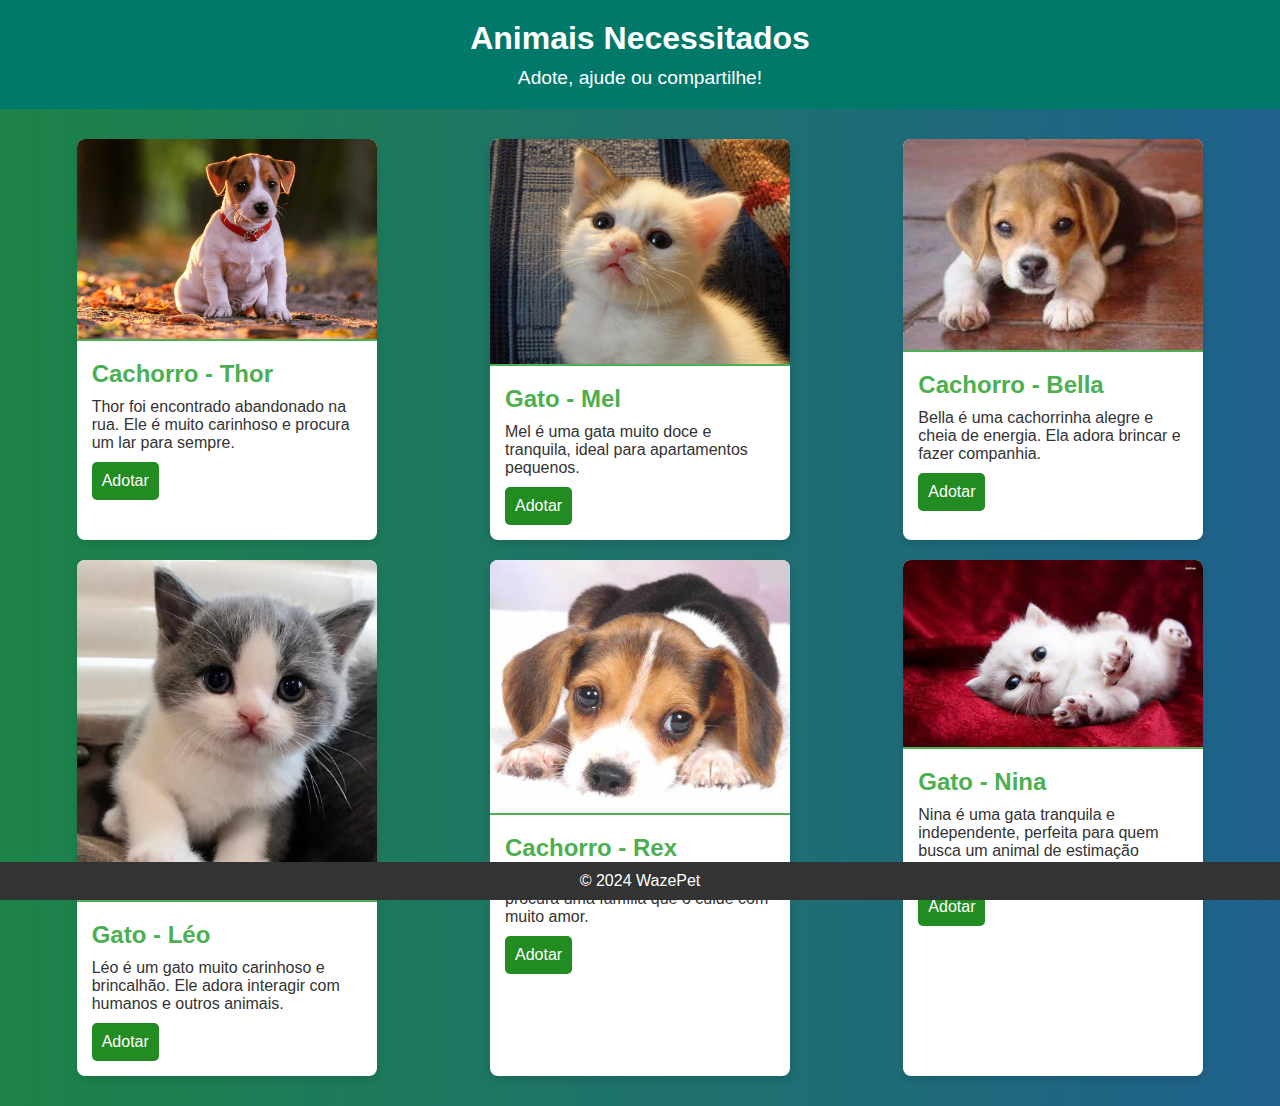
<file: src/card.html>
<!DOCTYPE html>
<html lang="pt-br">
<head>
  <meta charset="UTF-8">
  <meta name="viewport" content="width=device-width, initial-scale=1.0">
  <title>Animais Necessitados</title>
  <link rel="stylesheet" href="card/card.css">
</head>
<body>
  <header>
    <h1>Animais Necessitados</h1>
    <p>Adote, ajude ou compartilhe!</p>
  </header>

  <section class="animals-container">
    <div class="animal-card" id="animal-1">
      <img src="card/dog1.png" alt="Cachorro 1">
      <div class="animal-info">
        <h2>Cachorro - Thor</h2>
        <p>Thor foi encontrado abandonado na rua. Ele é muito carinhoso e procura um lar para sempre.</p>
        <button class="adopt-btn">Adotar</button>
      </div>
    </div>

    <div class="animal-card" id="animal-2">
      <img src="card/gato1.jpeg" alt="Gato 1">
      <div class="animal-info">
        <h2>Gato - Mel</h2>
        <p>Mel é uma gata muito doce e tranquila, ideal para apartamentos pequenos.</p>
        <button class="adopt-btn">Adotar</button>
      </div>
    </div>

    <div class="animal-card" id="animal-3">
      <img src="card/dog2.jpeg" alt="Cachorro 2">
      <div class="animal-info">
        <h2>Cachorro - Bella</h2>
        <p>Bella é uma cachorrinha alegre e cheia de energia. Ela adora brincar e fazer companhia.</p>
        <button class="adopt-btn">Adotar</button>
      </div>
    </div>

    <div class="animal-card" id="animal-4">
      <img src="card/gato2.jpg" alt="Gato 2">
      <div class="animal-info">
        <h2>Gato - Léo</h2>
        <p>Léo é um gato muito carinhoso e brincalhão. Ele adora interagir com humanos e outros animais.</p>
        <button class="adopt-btn">Adotar</button>
      </div>
    </div>

    <div class="animal-card" id="animal-5">
      <img src="card/dog3.jpeg" alt="Cachorro 3">
      <div class="animal-info">
        <h2>Cachorro - Rex</h2>
        <p>Rex é um cachorro leal e protetor. Ele procura uma família que o cuide com muito amor.</p>
        <button class="adopt-btn">Adotar</button>
      </div>
    </div>

    <div class="animal-card" id="animal-6">
      <img src="card/gato12.jpeg" alt="Gato 3">
      <div class="animal-info">
        <h2>Gato - Nina</h2>
        <p>Nina é uma gata tranquila e independente, perfeita para quem busca um animal de estimação calmo.</p>
        <button class="adopt-btn">Adotar</button>
      </div>
    </div>

  </section>

  <footer>
    <p>&copy; 2024 WazePet</p>
  </footer>

  <script src="card/card.js"></script>
</body>
</html>
</file>
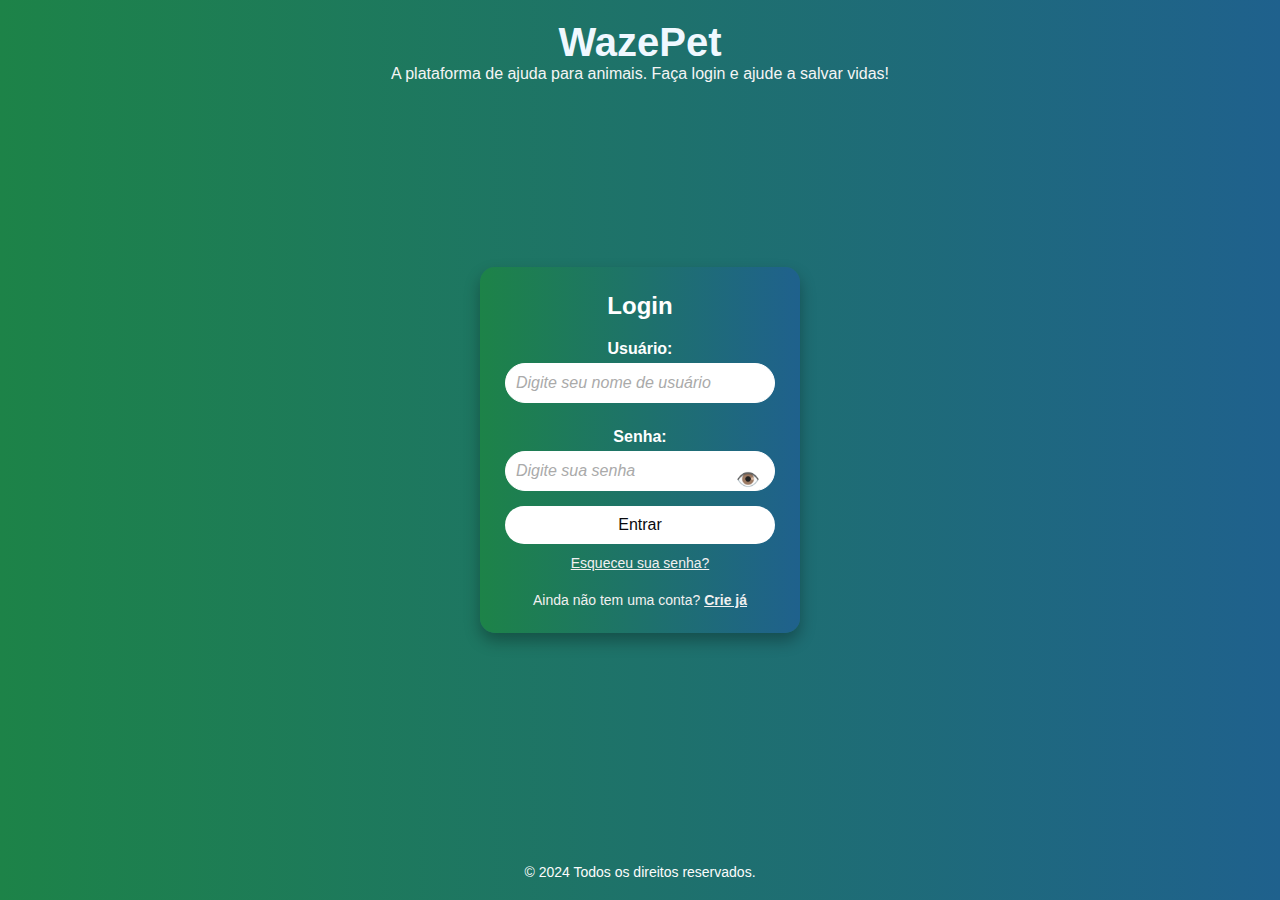
<file: src/login.html>
<!DOCTYPE html>
<html lang="pt-br">
<head>
    <meta charset="UTF-8">
    <meta name="viewport" content="width=device-width, initial-scale=1.0">
    <link rel="stylesheet" href="login/login.css">
    <title>WazePet - Login</title>
</head>
<body>
    <header>
        <h1>WazePet</h1>
        <p class="description">A plataforma de ajuda para animais. Faça login e ajude a salvar vidas!</p>
    </header>
    
    <div class="login-container">
        <h2>Login</h2>
        <form id="loginForm" action="#">
            <label for="username">Usuário:</label>
            <input type="text" id="username" name="username" placeholder="Digite seu nome de usuário" required>
            
            <label for="password">Senha:</label>
            <div class="password-container">
                <input type="password" id="password" name="password" placeholder="Digite sua senha" required>
                <span class="toggle-password" onclick="togglePasswordVisibility()">👁️</span>
            </div>
            
            <button type="submit">Entrar</button>
            
            <div class="forgot-password">
                <a href="#">Esqueceu sua senha?</a>
            </div>
        </form>
        
        <p id="errorMessage" class="error"></p>
        
        <div class="create-account">
            <p>Ainda não tem uma conta? <a href="#">Crie já</a></p>
        </div>
    </div>

    <footer class="footer-text">
        <p>© 2024 Todos os direitos reservados.</p>
    </footer>

    <script src="login/login.js"></script>
</body>
</html>
</file>
<file: src/card/card.css>
/* Estilos Gerais */
* {
    margin: 0;
    padding: 0;
    box-sizing: border-box;
  }
  
  body {
    font-family: Arial, sans-serif;
    background: linear-gradient(to right, #1D8348, #1F618D);
    color: #333;
  }
  
  header {
    background-color: #00796b;
    color: white;
    text-align: center;
    padding: 20px;
  }
  
  header h1 {
    margin-bottom: 10px;
  }
  
  header p {
    font-size: 1.2rem;
  }
  
  footer {
    background-color: #333;
    color: white;
    text-align: center;
    padding: 10px;
    position: fixed;
    width: 100%;
    bottom: 0;
  }
  
  /* Estilos dos cards de animais */
  .animals-container {
    display: flex;
    flex-wrap: wrap;
    justify-content: space-around;
    padding: 20px;
  }
  
  .animal-card {
    background-color: white;
    border-radius: 8px;
    box-shadow: 0 4px 8px rgba(0, 0, 0, 0.1);
    width: 300px;
    margin: 10px;
    overflow: hidden;
  }
  
  .animal-card img {
    width: 100%;
    height: auto;
    border-bottom: 2px solid #4CAF50;
  }
  
  .animal-info {
    padding: 15px;
  }
  
  .animal-info h2 {
    font-size: 1.5rem;
    color: #4CAF50;
  }
  
  .animal-info p {
    font-size: 1rem;
    margin: 10px 0;
  }
  
  .adopt-btn {
    background-color: #228B22;
    color: white;
    padding: 10px;
    border: none;
    border-radius: 5px;
    cursor: pointer;
    font-size: 1rem;
  }
  
  .adopt-btn:hover {
    background-color: #228B22;
  }
</file>
<file: src/login/login.css>
* {
    margin: 0;
    padding: 0;
    box-sizing: border-box;
}

body {
    height: 100vh;
    background: linear-gradient(to right, 	#1D8348, #1F618D);
    display: flex;
    justify-content: center;
    align-items: center;
    font-family: 'Roboto', sans-serif;
    color: #ffffff;
}

header {
    position: absolute;
    top: 20px;
    width: 100%;
    text-align: center;
    color: #f0f8ff;
    font-family: 'Lucida Sans', sans-serif;
}

header h1 {
    font-size: 2.5rem;
}

.description {
    font-size: 1rem;
    color: #f5f5f5;
}

.login-container {
    background: linear-gradient(to right, 	#1D8348, #1F618D);
    padding: 25px;
    border-radius: 15px;
    box-shadow: 0 8px 16px rgba(0, 0, 0, 0.3);
    text-align: center;
    width: 320px;
    color: #fff;
}

h2 {
    margin-bottom: 20px;
}

label {
    display: block;
    margin: 10px 0 5px;
    font-weight: bold;
}

input::placeholder {
    color: #aaa;
    font-style: italic;
}

input {
    width: 100%;
    padding: 10px;
    margin-bottom: 15px;
    border: 1px solid #fff;
    border-radius: 30px;
    font-size: 16px;
    background-color: #fff;
    color: #000;
}

.password-container {
    position: relative;
}

.toggle-password {
    position: absolute;
    top: 50%;
    right: 15px;
    transform: translateY(-50%);
    cursor: pointer;
    color: #333;
    font-size: 1.2rem;
}

button {
    width: 100%;
    padding: 10px;
    background-color: #ffffff;
    color: #090a0e;
    border: none;
    border-radius: 30px;
    cursor: pointer;
    font-size: 16px;
}

button:hover {
    background-color: #228B22
}

.forgot-password {
    margin-top: 10px;
}

.forgot-password a {
    color: #f1f0f0;
    font-size: 14px;
}

.create-account {
    text-align: center;
    margin-top: 20px;
}

.create-account p {
    font-size: 14px;
    color: #f1f0f0;
}

.create-account a {
    color: #f1f0f0;
    font-weight: bold;
}

.create-account a:hover,
.forgot-password a:hover {
    text-decoration: underline;
}

.footer-text {
    position: absolute;
    bottom: 10px;
    width: 100%;
    text-align: center;
    font-size: 14px;
    color: #fcfcfc;
    padding: 10px;
}

.error {
    color: red;
    margin-top: 10px;
    display: none;
}
</file>
